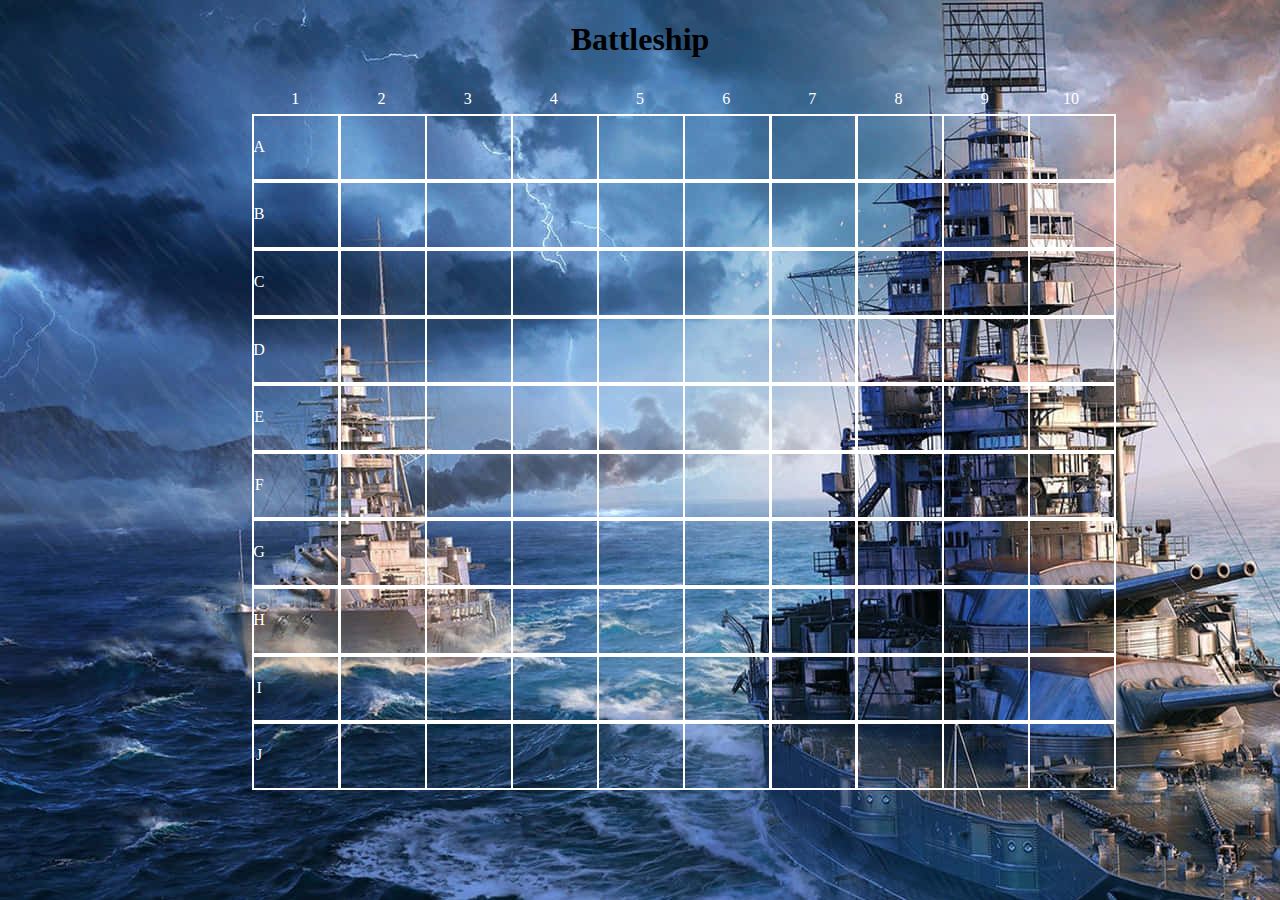
<file: Project/target/battleship/index.html>
<!DOCTYPE html>
<html lang="en">
<head>
    <meta charset="UTF-8">
    <title>Battleship</title>
    <link rel="stylesheet" href="Battleship.css">
    <script src="./scripts/jquery.js"></script>
    <script src="./scripts/TileFunction.js"></script>
</head>
<body>
<div class="header"> 
    <h1>Battleship</h1>
</div>
<div class="wrapper">
    <div class="side"></div>
    <div class="top" >1</div>
    <div class="top" >2</div>
    <div class="top" >3</div>
    <div class="top" >4</div>
    <div class="top" >5</div>
    <div class="top" >6</div>
    <div class="top" >7</div>
    <div class="top" >8</div>
    <div class="top" >9</div>
    <div class="top" >10</div>
    <div class="side">A</div>
    <div class="grid" id="A1"></div>
    <div class="grid" id="B1"></div>
    <div class="grid" id="C1"></div>
    <div class="grid" id="D1"></div>
    <div class="grid" id="E1"></div>
    <div class="grid" id="F1"></div>
    <div class="grid" id="G1"></div>
    <div class="grid" id="H1"></div>
    <div class="grid" id="I1"></div>
    <div class="grid" id="J1"></div>
    <div class="side">B</div>
    <div class="grid" id="A2"></div>
    <div class="grid" id="B2"></div>
    <div class="grid" id="C2"></div>
    <div class="grid" id="D2"></div>
    <div class="grid" id="E2"></div>
    <div class="grid" id="F2"></div>
    <div class="grid" id="G2"></div>
    <div class="grid" id="H2"></div>
    <div class="grid" id="I2"></div>
    <div class="grid" id="J2"></div>
    <div class="side">C</div>
    <div class="grid" id="A3"></div>
    <div class="grid" id="B3"></div>
    <div class="grid" id="C3"></div>
    <div class="grid" id="D3"></div>
    <div class="grid" id="E3"></div>
    <div class="grid" id="F3"></div>
    <div class="grid" id="G3"></div>
    <div class="grid" id="H3"></div>
    <div class="grid" id="I3"></div>
    <div class="grid" id="J3"></div>
    <div class="side">D</div>
    <div class="grid" id="A4"></div>
    <div class="grid" id="B4"></div>
    <div class="grid" id="C4"></div>
    <div class="grid" id="D4"></div>
    <div class="grid" id="E4"></div>
    <div class="grid" id="F4"></div>
    <div class="grid" id="G4"></div>
    <div class="grid" id="H4"></div>
    <div class="grid" id="I4"></div>
    <div class="grid" id="J4"></div>
    <div class="side">E</div>
    <div class="grid" id="A5"></div>
    <div class="grid" id="B5"></div>
    <div class="grid" id="C5"></div>
    <div class="grid" id="D5"></div>
    <div class="grid" id="E5"></div>
    <div class="grid" id="F5"></div>
    <div class="grid" id="G5"></div>
    <div class="grid" id="H5"></div>
    <div class="grid" id="I5"></div>
    <div class="grid" id="J5"></div>
    <div class="side">F</div>
    <div class="grid" id="A6"></div>
    <div class="grid" id="B6"></div>
    <div class="grid" id="C6"></div>
    <div class="grid" id="D6"></div>
    <div class="grid" id="E6"></div>
    <div class="grid" id="F6"></div>
    <div class="grid" id="G6"></div>
    <div class="grid" id="H6"></div>
    <div class="grid" id="I6"></div>
    <div class="grid" id="J6"></div>
    <div class="side">G</div>
    <div class="grid" id="A7"></div>
    <div class="grid" id="B7"></div>
    <div class="grid" id="C7"></div>
    <div class="grid" id="D7"></div>
    <div class="grid" id="E7"></div>
    <div class="grid" id="F7"></div>
    <div class="grid" id="G7"></div>
    <div class="grid" id="H7"></div>
    <div class="grid" id="I7"></div>
    <div class="grid" id="J7"></div>
    <div class="side">H</div>
    <div class="grid" id="A8"></div>
    <div class="grid" id="B8"></div>
    <div class="grid" id="C8"></div>
    <div class="grid" id="D8"></div>
    <div class="grid" id="E8"></div>
    <div class="grid" id="F8"></div>
    <div class="grid" id="G8"></div>
    <div class="grid" id="H8"></div>
    <div class="grid" id="I8"></div>
    <div class="grid" id="J8"></div>
    <div class="side">I</div>
    <div class="grid" id="A9"></div>
    <div class="grid" id="B9"></div>
    <div class="grid" id="C9"></div>
    <div class="grid" id="D9"></div>
    <div class="grid" id="E9"></div>
    <div class="grid" id="F9"></div>
    <div class="grid" id="G9"></div>
    <div class="grid" id="H9"></div>
    <div class="grid" id="I9"></div>
    <div class="grid" id="J9"></div>
    <div class="side">J</div>
    <div class="grid" id="A10"></div>
    <div class="grid" id="B10"></div>
    <div class="grid" id="C10"></div>
    <div class="grid" id="D10"></div>
    <div class="grid" id="E10"></div>
    <div class="grid" id="F10"></div>
    <div class="grid" id="G10"></div>
    <div class="grid" id="H10"></div>
    <div class="grid" id="I10"></div>
    <div class="grid" id="J10"></div>
</div>

<div class="dialog" id="select">
    <form method="post" id="get_user_action" action="">
        <h2 id="select_header">Tile Name</h2>
        <button type="submit" class="action_button" id="miss_submit">Miss</button>
        <button type="submit" class="action_button" id="hit_submit">Hit</button>
        <button type="submit" class="action_button" id="hit_and_sunk_submit">Hit & Sunk</button>
        <button type="submit" id="cancel_submit">Cancel</button>
    </form>
</div>
<div class="dialog_bigger" id="shipType">
    <form method="post" id="get_ship_sunk" action="">
        <h2 id="select_header">Ship Type</h2>
        <button type="submit" class="sunk_button" id="cruiser">Cruiser</button>
        <button type="submit" class="sunk_button" id="submarine">Submarine</button>
        <button type="submit" class="sunk_button" id="destroyer">Destroyer</button>
        <button type="submit" class="sunk_button" id="battleship">Battleship</button>
        <button type="submit" class="sunk_button" id="aircraft_carrier">Aircraft Carrier</button>
        <button type="submit" id="cancel_sunk_submit">Cancel</button>
    </form>
</div>
</body>
</html>
</file>
<file: Project/target/battleship/Battleship.css>
body{
    background: url("img/battleshipBackround.jpeg");
}

.header{
    text-align: center;
}

.wrapper {
    margin: auto auto auto auto;
    display: grid;

    color: white;
    text-decoration: solid;
    width: 75%;
    height: 50%;
    grid-template-columns: repeat(11, 1fr);
}
.grid {
    display: flex;
    align-items: center;
    padding: 5%;
    border-bottom:2px solid white;
    border-top:2px solid white;
    border-left:2px solid white ;
    border-right:2px solid white ;
    text-align: center;
    width: 88%;
    height: 55px;
}

.top {
    padding: 10px;
    text-align: center;
    color: white;
    margin-bottom: -10px;
}

.side {
    padding: 10px;
    text-align: center;
    color: white;
    margin-right: -100px;
    margin-top: 14px;
}

.dialog, .dialog_bigger {
    visibility: hidden;
    width: 180px;
    height: 225px;
    top: 50%;
    left: 50%;
    position: absolute;
    border-radius: 25px;
    background-color: white;
    border: 2px solid black;
    z-index: 99999;
    transform: translate(-50%, -50%);
}

.dialog_bigger {
    width: 180px;
    height: 290px;
}

.action_button, .sunk_button {
    border-radius: 25px;
    color: white;
    padding: 5%;
    align-items: center;
}

.sunk_button {
    background-color: blue;
}

#miss_submit {
    background-color: red;
}

#hit_submit{
    background-color: green;
}

#hit_and_sunk_submit{
    background-color: darkblue;
}

#get_user_action, #get_ship_sunk {
    display: grid;
    text-align: center;
    padding: 5%;
    grid-template-columns: repeat(1, 1);
    justify-content: space-evenly;
    gap: 5px;
}

#cancel_submit, #cancel_sunk_submit {
    background-color: grey;
    border-radius: 25px;
    color: black;
    padding: 5%;
}
</file>
